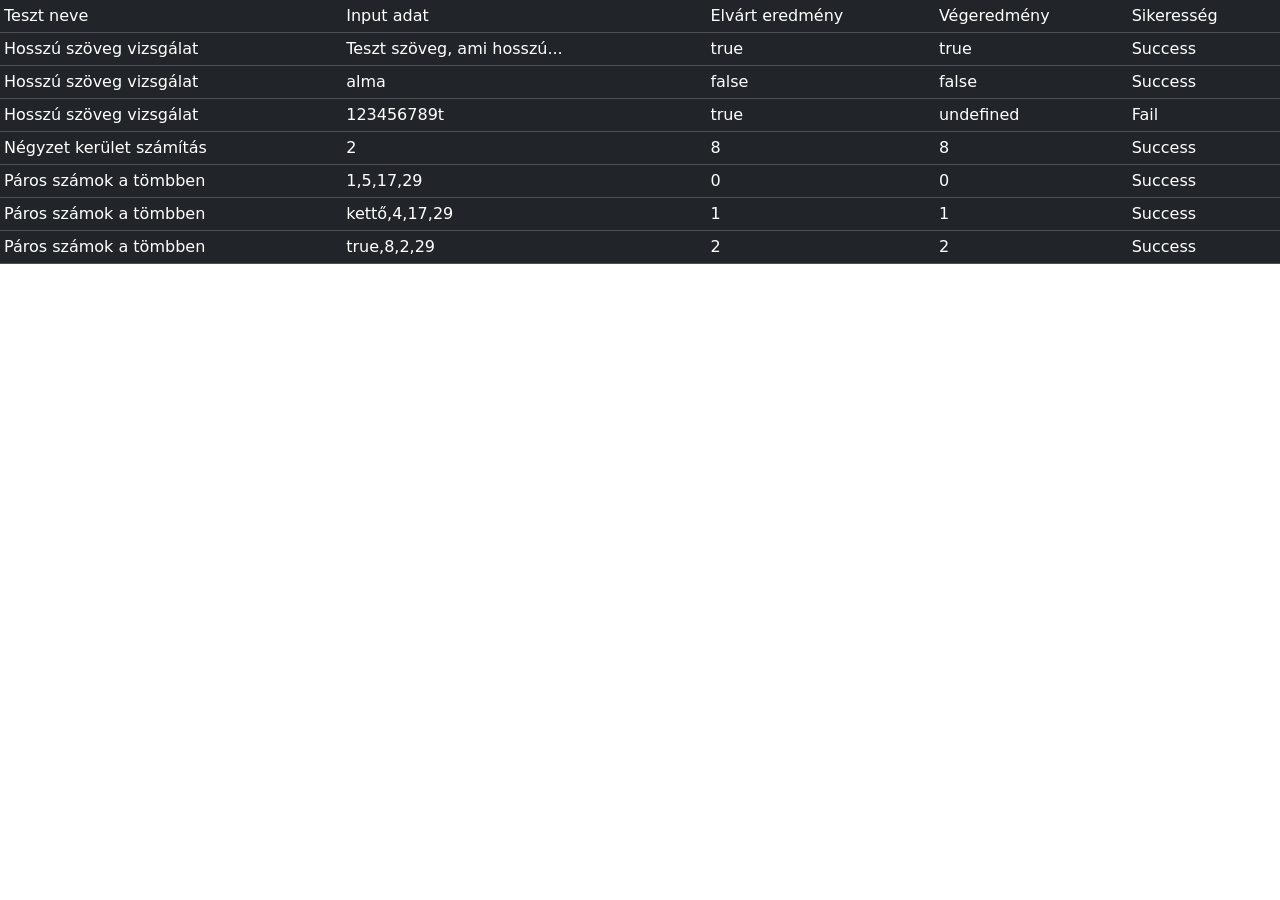
<file: 04_TS/source/TypeScriptModul.html>
<!DOCTYPE html>
<html lang="en">

<head>
    <meta charset="UTF-8">
    <meta http-equiv="X-UA-Compatible" content="IE=edge">
    <meta name="viewport" content="width=device-width, initial-scale=1.0">
    <link href="https://cdn.jsdelivr.net/npm/bootstrap@5.3.0-alpha1/dist/css/bootstrap.min.css" rel="stylesheet"
        integrity="sha384-GLhlTQ8iRABdZLl6O3oVMWSktQOp6b7In1Zl3/Jr59b6EGGoI1aFkw7cmDA6j6gD" crossorigin="anonymous">
    <title>Vizsga feladat teszt</title>
</head>

<body>
    <table id="testTable" class="table table-sm table-striped table-dark table-hover">
        <thead>
            <tr>
                <td>Teszt neve</td>
                <td>Input adat</td>
                <td>Elvárt eredmény</td>
                <td>Végeredmény</td>
                <td>Sikeresség</td>
            </tr>
        </thead>
        <tbody>

        </tbody>
    </table>
    <script>
        //Ide illessze be a JavasScript kódot a teszteléshez
        function isTextLong(text) {
    if (text.length > 10) {
        return true;
    }
    if (text.length < 10) {
        return false;
    }
}
function getSquarePerimeter(a) {
    return 4 * a;
}
function countEven(numbers) {
    var paros = 0;
    for (var i = 0; i < numbers.length; i++) {
        if (numbers[i] % 2 == 0) {
            paros++;
        }
    }
    return paros;
}

     
    </script>
    <script src="js/teszt.js"></script>
</body>

</html>
</file>
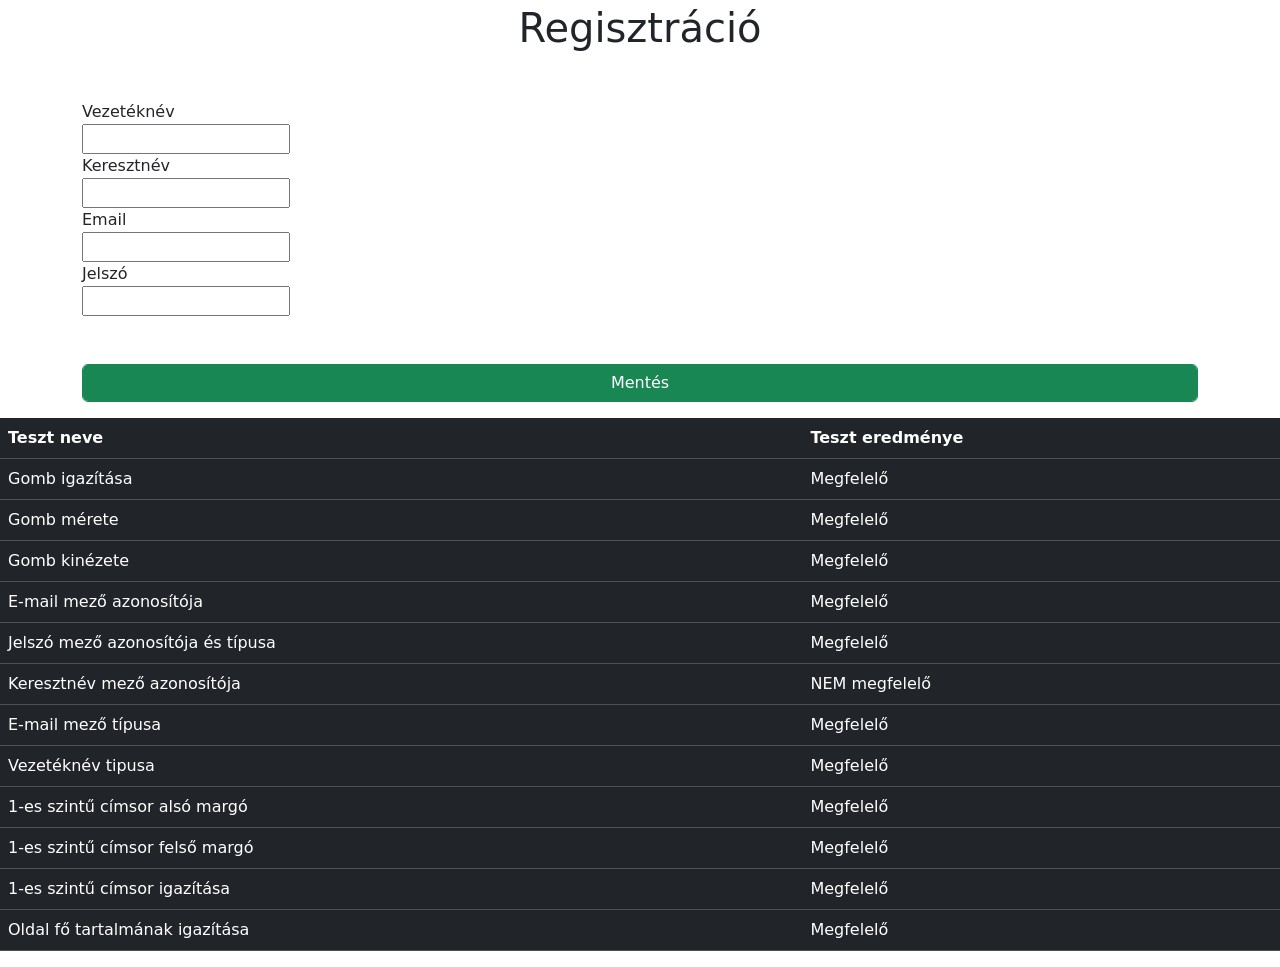
<file: Vizsgafeladatok/Bootstrap/source/BootstrapModul.html>
<!DOCTYPE html>
<html lang="hu">

<head>
    <meta charset="UTF-8">
    <meta http-equiv="X-UA-Compatible" content="IE=edge">
    <meta name="viewport" content="width=device-width, initial-scale=1.0">
    <!--Boostrap CSS import-->
    <link href="https://cdn.jsdelivr.net/npm/bootstrap@5.2.0/dist/css/bootstrap.min.css" rel="stylesheet"
        integrity="sha384-gH2yIJqKdNHPEq0n4Mqa/HGKIhSkIHeL5AyhkYV8i59U5AR6csBvApHHNl/vI1Bx" crossorigin="anonymous">
    <title>Bootstrap feladat</title>
    <style>
        
    </style>
</head>

<body>
    <!--A modul megoldását itt készítse el!-->
    <h1 class="mb-5 mt-1 text-center">Regisztráció</h1>
    <div class="container">
        <form action="">
            <label for="veznev">Vezetéknév</label><br>
            <input type="text" id="firstName"><br>
            <label for="kernev">Keresztnév</label><br>
            <input type="text" id="lastName"><br>
            <label for="email">Email</label><br>
            <input type="email" id="email"><br>
            <label for="password">Jelszó</label><br>
            <input type="password" id="password"><br>
        </form>
        <button class="btn btn-success mt-5 form-control" >Mentés</button>
    </div>
    

    <!--TESZTEK eredményei-->
    <table id="testTable" class="table table-dark mt-3">
        <thead>
            <tr>
                <th>Teszt neve</th>
                <th>Teszt eredménye</th>
            </tr>
        </thead>
        <tbody>

        </tbody>
    </table>
    <script src="js/Bootstrap_teszt.js"></script>
</body>

</html>
</file>
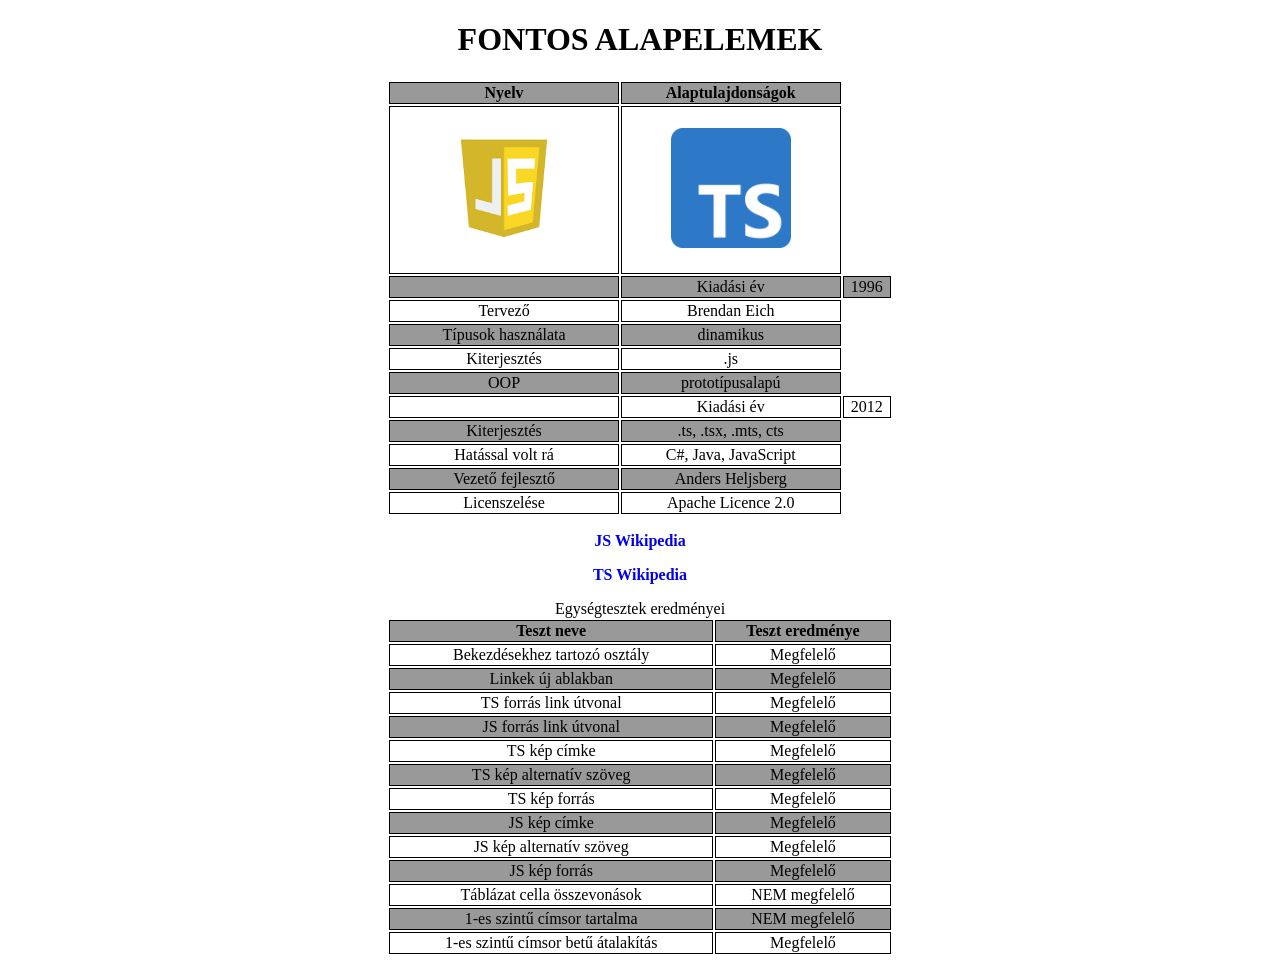
<file: Vizsgafeladatok/HTML_CSS/source/HtmlCssModul.html>
<!DOCTYPE html>
<html lang="hu">

<head>
    <meta charset="UTF-8">
    <meta http-equiv="X-UA-Compatible" content="IE=edge">
    <meta name="viewport" content="width=device-width, initial-scale=1.0">
    <link rel="stylesheet" href="css/HtmlCssModul.css">
    <title>HTML CSS Modul feladat</title>
</head>

<body>
    <h1 style="text-transform:uppercase">fontos alapelemek</h1>
    <table>
        
        <tr>
            <th>Nyelv</th>
            <th>Alaptulajdonságok</th>
        </tr>
        <tr>
            <td><img src="pictures/JS_logo.png" alt="JS logo" title="JS logo"></td>
            <td><img src="pictures/TS_logo.png" alt="TS logo" title="TS logo"></td>
        </tr>
        <tr>
            <td></td>
            <td>Kiadási év</td>
            <td>1996</td>

        </tr>
        <tr>
            <td>Tervező</td>
            <td>Brendan Eich</td>
        </tr>
        <tr>
            <td>Típusok használata</td>
            <td>dinamikus</td>
        </tr>
        <tr>
            <td>Kiterjesztés</td>
            <td>.js</td>
        </tr>
        <tr>
            <td>OOP</td>
            <td>prototípusalapú</td>
        </tr>
        <tr>
            <td></td>
            <td>Kiadási év</td>
            <td>2012</td>
        </tr>
        <tr>
            <td>Kiterjesztés</td>
            <td>.ts, .tsx, .mts, cts</td>
        </tr>
        <tr>
            <td>Hatással volt rá</td>
            <td>C#, Java, JavaScript</td>
        </tr>
        <tr>
            <td>Vezető fejlesztő</td>
            <td>Anders Heljsberg</td>
        </tr>
        <tr>
            <td>Licenszelése</td>
            <td>Apache Licence 2.0</td>
        </tr>
    </table>
    <p class="forras"><a href="https://hu.wikipedia.org/wiki/JavaScript" target="_blank">JS Wikipedia</a></p>
    <p class="forras"><a href="https://en.wikipedia.org/wiki/TypeScript" target="_blank">TS Wikipedia</a></p>


    <!--TESZTEK eredményei-->
    <table id="testTable">
        <caption>Egységtesztek eredményei</caption>
        <thead>
            <tr>
                <th>Teszt neve</th>
                <th>Teszt eredménye</th>
            </tr>
        </thead>
        <tbody>

        </tbody>
    </table>
    <script src="js/HtmlCss_teszt.js"></script>
</body>

</html>
</file>
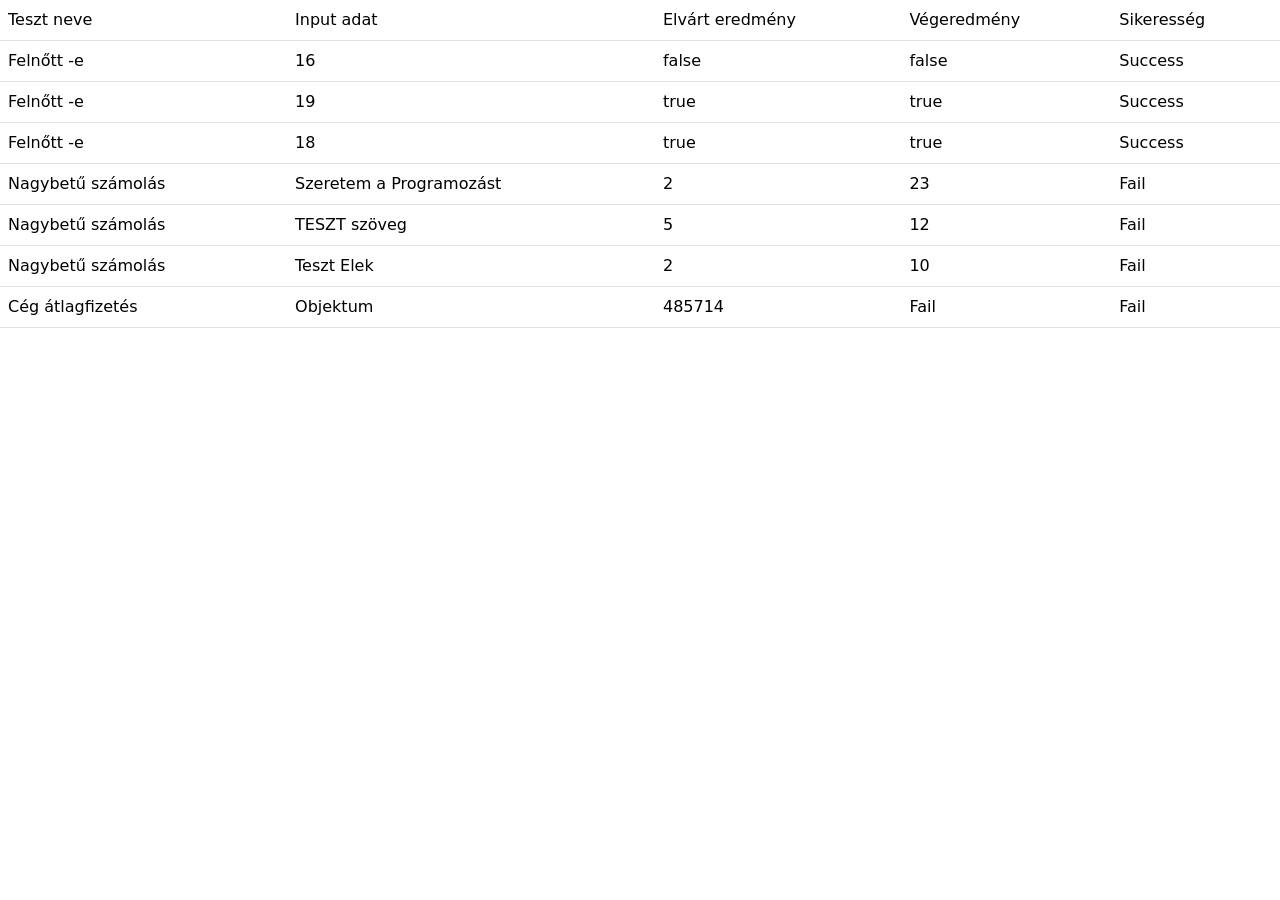
<file: Vizsgafeladatok/JS/source/JavaScriptModul.html>
<!DOCTYPE html>
<html lang="en">

<head>
    <meta charset="UTF-8">
    <meta http-equiv="X-UA-Compatible" content="IE=edge">
    <meta name="viewport" content="width=device-width, initial-scale=1.0">
    <link href="https://cdn.jsdelivr.net/npm/bootstrap@5.3.0-alpha1/dist/css/bootstrap.min.css" rel="stylesheet"
        integrity="sha384-GLhlTQ8iRABdZLl6O3oVMWSktQOp6b7In1Zl3/Jr59b6EGGoI1aFkw7cmDA6j6gD" crossorigin="anonymous">
    <title>Vizsga feladat teszt</title>
</head>

<body>
    <table id="testTable" class="table table-hover">
        <thead>
            <tr>
                <td>Teszt neve</td>
                <td>Input adat</td>
                <td>Elvárt eredmény</td>
                <td>Végeredmény</td>
                <td>Sikeresség</td>
            </tr>
        </thead>
        <tbody>

        </tbody>
    </table>
    <script>
        //Ide illessze be a JavasScript kódot a teszteléshez
        function isAdult(age){
            if(age<18){
                return false
            }
            if(age>=18){
                return true
            }
        }

        function countUpperCase(text){
            let nagyszamok=0
            for(let i=0;i<text.length;i++){
                if(text[i]="A","Á","B","C","D","E",	"É","F","G","H","I","Í","J","K","L","M","N","O","Ó","Ö","Ő","P","Q","R","S","T","U","Ú","Ü","Ű","V","W","X","Y","Z"){
                    nagyszamok++
                }
            }
            return nagyszamok
        }
       
    </script>
    <script src="js/teszt.js"></script>
</body>

</html>
</file>
<file: Vizsgafeladatok/HTML_CSS/source/css/HtmlCssModul.css>
/*A fájl tartalmát a feladat megoldásához NEM KELL MÓDOSÍTANIA*/
/*A szükséges módosításokat a HTML fájlban hajtsa végre INLINE CSS segítségével*/

body {
    text-align: center;
}

table {
    width: 40%;
    margin: 0px auto;
}

td,
th {
    border: 1px solid black;
}

tr:nth-child(odd) {
    background-color: rgba(0, 0, 0, 0.4);
}

img {
    height: 120px;
    padding: 20px;
}

a {
    text-decoration: none;
    font-weight: bold;
}
</file>
